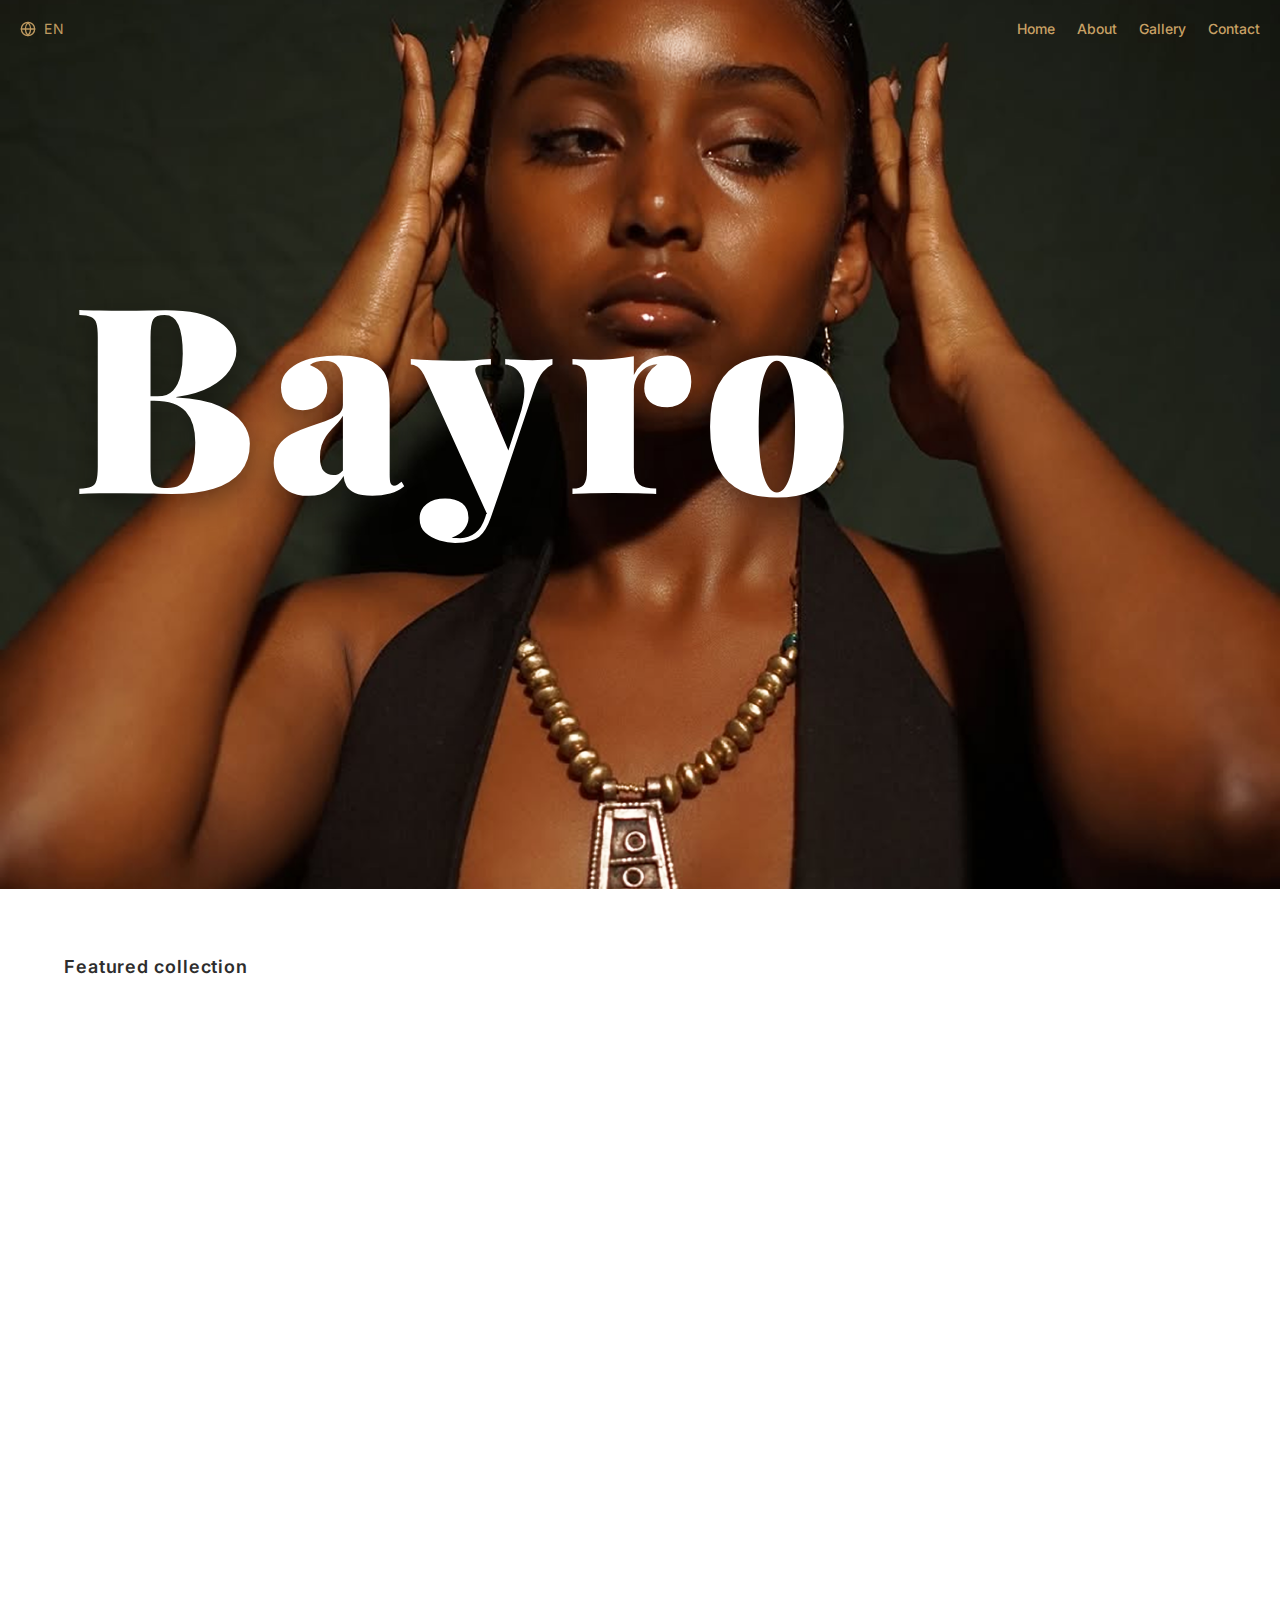
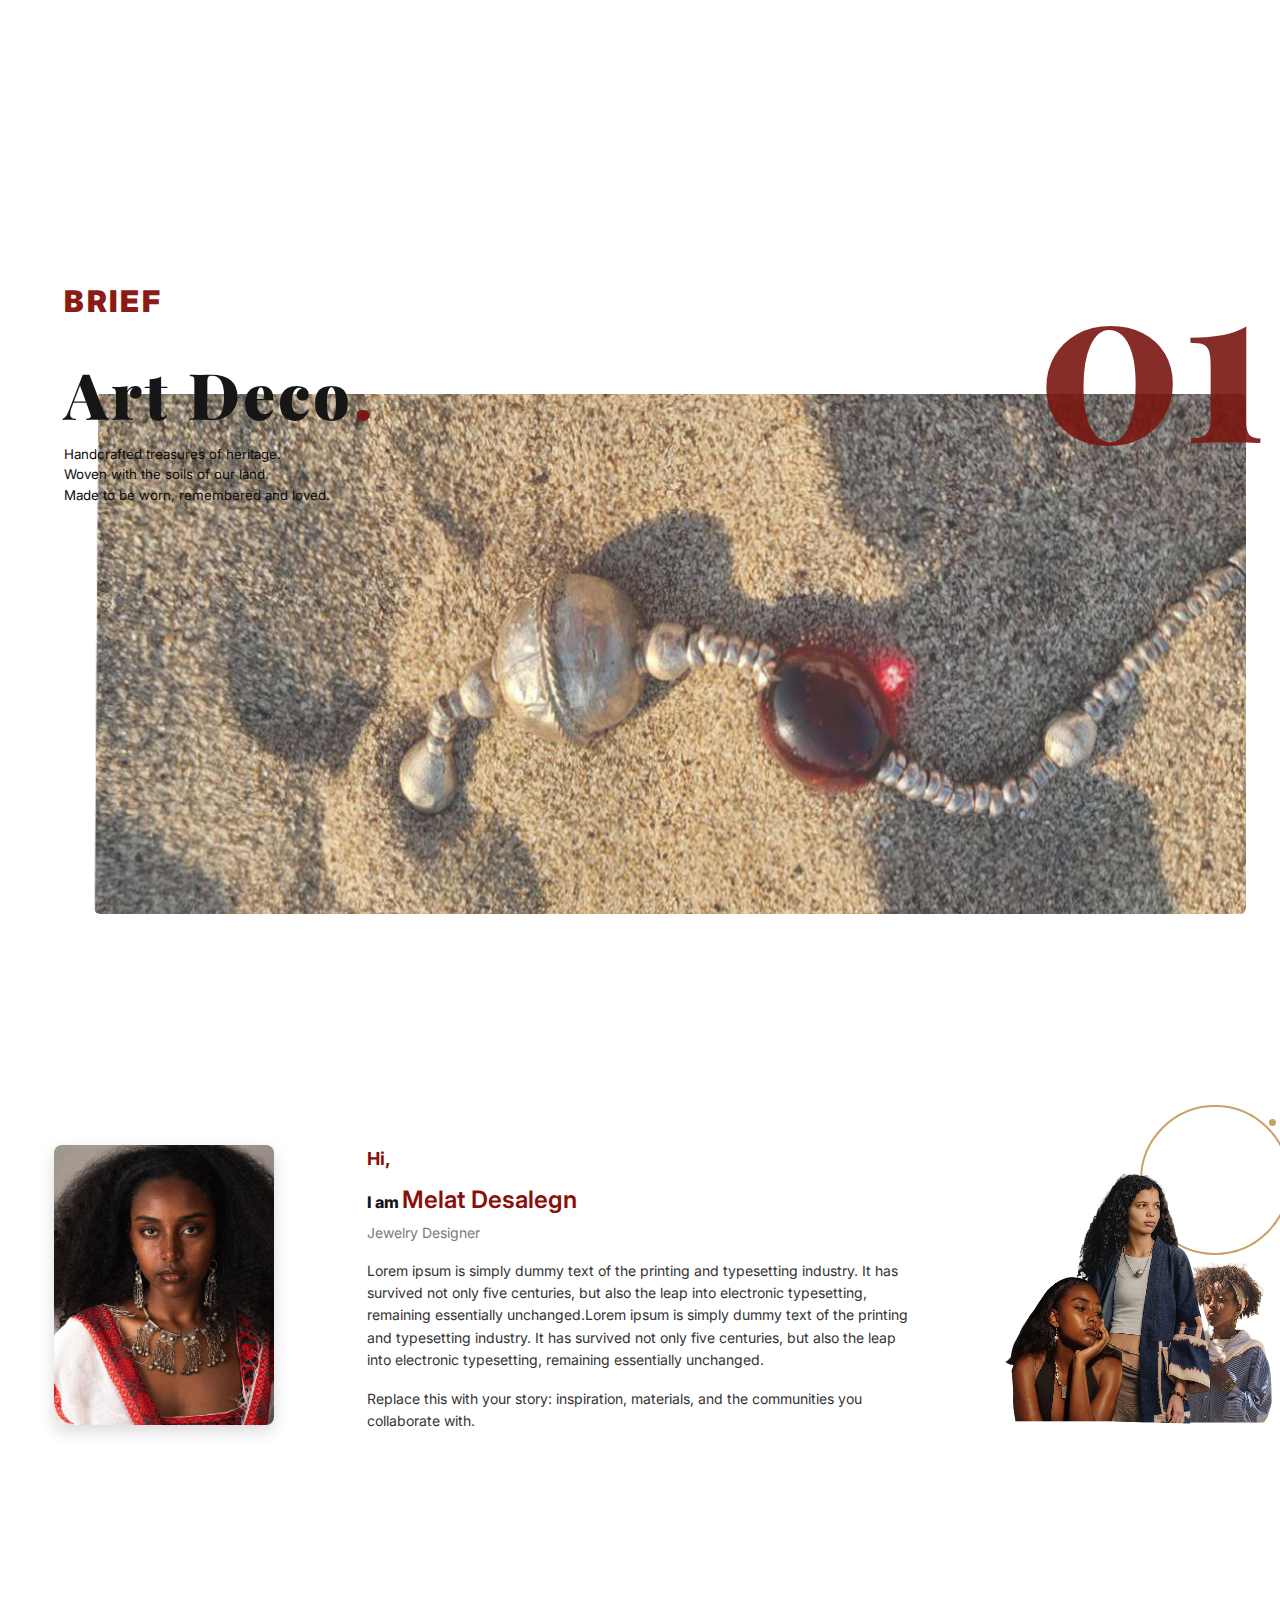
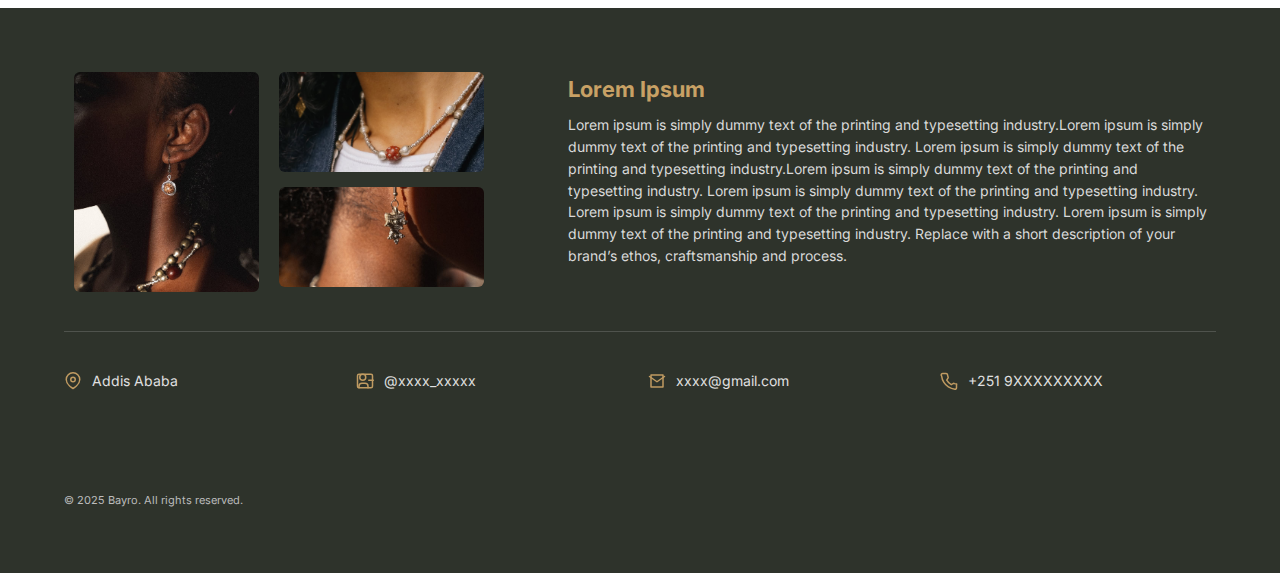
<file: bayro.html>
<!DOCTYPE html>
<html lang="en">
<head>
  <meta charset="utf-8" />
  <meta name="viewport" content="width=device-width, initial-scale=1" />
  <title>Bayro — Jewelry Portfolio</title>
  <link href="https://fonts.googleapis.com/css2?family=Inter:wght@300;400;500;600&family=Playfair+Display:wght@600;700;800;900&display=swap" rel="stylesheet">
  <link rel="stylesheet" href="styles.css">
</head>
<body>
  <main class="page">
    <!-- =================== HERO =================== -->
    <header class="hero" id="home">
      <img src="assets/Desktop - 2.png" alt="Hero portrait" />
      <div class="nav-top">
        <div class="lang" aria-label="Language">
          <svg viewBox="0 0 24 24" fill="none" stroke="currentColor" stroke-width="2" stroke-linecap="round" stroke-linejoin="round" aria-hidden="true">
            <circle cx="12" cy="12" r="10"/>
            <path d="M2 12h20M12 2a15.3 15.3 0 0 1 4 10 15.3 15.3 0 0 1-4 10 15.3 15.3 0 0 1-4-10 15.3 15.3 0 0 1 4-10z"/>
          </svg>
          EN
        </div>

        <!-- Dropdown Arrow Button for Mobile -->
        <button class="hamburger" id="hamburger" aria-label="Toggle navigation">
          ▼
        </button>


        <nav class="nav" id="navMenu" aria-label="Primary">
          <a href="#home">Home</a>
          <a href="#about">About</a>
          <a href="#gallery">Gallery</a>
          <a href="#contact">Contact</a>
        </nav>
      </div>
      <div class="brand">Bayro</div>
    </header>

    <!-- =================== FEATURED =================== -->
    <section id="gallery" class="featured">
      <h2>Featured collection</h2>
      <div class="grid">
        <div class="card"><img src="assets/image1.jpg" alt="01"><span class="idx">01</span></div>
        <div class="card"><img src="assets/image2.jpg" alt="02"><span class="idx">02</span></div>
        <div class="card"><img src="assets/image3.jpg" alt="03"><span class="idx">03</span></div>
        <div class="card"><img src="assets/image4.jpg" alt="04"><span class="idx">04</span></div>
        <div class="card"><img src="assets/image5.jpg" alt="05"><span class="idx">05</span></div>
        <div class="card"><img src="assets/image6.jpg" alt="06"><span class="idx">06</span></div>
        <div class="card"><img src="assets/image7.jpg" alt="07"><span class="idx">07</span></div>
        <div class="card"><img src="assets/image8.jpg" alt="08"><span class="idx">08</span></div>
      </div>
    </section>

    <!-- =================== BRIEF / ART DECO =================== -->
    <section class="brief">
      <div class="super" aria-hidden="true">01</div>
      <div class="kicker">Brief</div>
      <h3>Art Deco<span class="dot">.</span></h3>
      <p class="meta">
        <small>Handcrafted treasures of heritage.</small>
        <small>Woven with the soils of our land.</small>
        <small>Made to be worn, remembered and loved.</small>
      </p>
      <div class="wide-photo">
        <img src="assets/Rectangle 5.png" alt="Jewelry on sand" />
      </div>
    </section>

    <!-- =================== ABOUT =================== -->
    <section id="about" class="about">
      <div class="me">
        <img src="assets/melat.jpg" alt="Portrait" />
      </div>
      <div class="intro">
        <h4>Hi,</h4>
        <div class="name">I am <span>Melat Desalegn</span></div>
        <div class="role">Jewelry Designer</div>
        <div class="copy">
          <p>Lorem ipsum is simply dummy text of the printing and typesetting industry. It has survived not only five centuries, but also the leap into electronic typesetting, remaining essentially unchanged.Lorem ipsum is simply dummy text of the printing and typesetting industry. It has survived not only five centuries, but also the leap into electronic typesetting, remaining essentially unchanged.</p>
          <p>Replace this with your story: inspiration, materials, and the communities you collaborate with.</p>
        </div>
      </div>
      <div class="side">
        <div class="orb" aria-hidden="true"></div>
        <img src="assets/models.png" alt="Model wearing jewelry" />
      </div>
    </section>

    <!-- =================== FOOTER =================== -->
    <footer id="contact" class="foot">
      <div class="foot-grid">
        <div class="collage">
          <img class="tall" src="assets/tall.jpg" alt="Collage 1" />
          <img src="assets/top.jpg" alt="Collage 2" />
          <img src="assets/bottom.jpg" alt="Collage 3" />
        </div>
        <div>
          <h5>Lorem Ipsum</h5>
          <p>Lorem ipsum is simply dummy text of the printing and typesetting industry.Lorem ipsum is simply dummy text of the printing and typesetting industry. Lorem ipsum is simply dummy text of the printing and typesetting industry.Lorem ipsum is simply dummy text of the printing and typesetting industry. Lorem ipsum is simply dummy text of the printing and typesetting industry. Lorem ipsum is simply dummy text of the printing and typesetting industry. Lorem ipsum is simply dummy text of the printing and typesetting industry. Replace with a short description of your brand’s ethos, craftsmanship and process.</p>
        </div>
      </div>

      <div class="hr"></div>

      <div class="contacts">
        <div class="contact">
          <svg viewBox="0 0 24 24" fill="none" stroke="currentColor" stroke-width="2" stroke-linecap="round" stroke-linejoin="round" aria-hidden="true"><path d="M21 10c0 7-9 12-9 12S3 17 3 10a9 9 0 1 1 18 0z"/><circle cx="12" cy="10" r="3"/></svg>
          Addis Ababa
        </div>
        <div class="contact">
          <svg viewBox="0 0 24 24" fill="none" stroke="currentColor" stroke-width="2" stroke-linecap="round" stroke-linejoin="round" aria-hidden="true"><rect x="2" y="3" width="20" height="18" rx="2" ry="2"/><path d="M16 21v-2a4 4 0 0 0-4-4H8a4 4 0 0 0-4 4v2"/><circle cx="9" cy="7" r="4"/><path d="M23 11h-6"/></svg>
          @xxxx_xxxxx
        </div>
        <div class="contact">
          <svg viewBox="0 0 24 24" fill="none" stroke="currentColor" stroke-width="2" stroke-linecap="round" stroke-linejoin="round" aria-hidden="true"><path d="M4 4h16v16H4z"/><polyline points="22,6 12,13 2,6"/></svg>
          xxxx@gmail.com
        </div>
        <div class="contact">
          <svg viewBox="0 0 24 24" fill="none" stroke="currentColor" stroke-width="2" stroke-linecap="round" stroke-linejoin="round" aria-hidden="true"><path d="M22 16.92V21a2 2 0 0 1-2.18 2 19.79 19.79 0 0 1-8.63-3.07 19.5 19.5 0 0 1-6-6 19.79 19.79 0 0 1-3.07-8.67A2 2 0 0 1 4 2h4.09a2 2 0 0 1 2 1.72 12.66 12.66 0 0 0 .7 2.81 2 2 0 0 1-.45 2.11L9 10.91a16 16 0 0 0 6 6l2.27-1.36a2 2 0 0 1 2.11-.11 12.66 12.66 0 0 0 2.81.7A2 2 0 0 1 22 16.92z"/></svg>
          +251 9XXXXXXXXX
        </div>
      </div>

      <div class="tiny">© 2025 Bayro. All rights reserved.</div>
    </footer>
  </main>

  <script>
    // Mobile nav toggle
    const hamburger = document.getElementById('hamburger');
    const navMenu = document.getElementById('navMenu');

    hamburger.addEventListener('click', () => {
      navMenu.classList.toggle('active');
    });

    // Gallery scroll animation
    const cards = document.querySelectorAll('.card');
    const observer = new IntersectionObserver(entries => {
      entries.forEach(entry => {
        if (entry.isIntersecting) {
          entry.target.classList.add('visible');
        }
      });
    }, { threshold: 0.2 });

    cards.forEach(card => observer.observe(card));
  </script>
</body>
</html>
</file>
<file: styles.css>
:root{
  /* layout */
  --page-max: 1180px;
  --space: clamp(16px, 1.6vw, 28px);
  --space-lg: clamp(28px, 3vw, 48px);
  --space-xl: clamp(44px, 5vw, 84px);
  /* palette (matched to your comp) */
  --bg: #0b0b0b;       /* black surround (no longer used for page bg) */
  --paper: #ffffff;    /* page surface */
  --ink: #161616;      /* primary text */
  --muted: #6f6f6f;    /* secondary */
  --accent: #7a1712;   /* deep red */
  --gold: #C8A165;     /* gold line */
  --olive: #2e332b;    /* footer bg */
  --line: #e8e8e8;     /* section dividers */
}

*{box-sizing:border-box}
html,body{height:100%; width:100%}
body{
  margin:0;
  background:var(--paper);
  color:var(--ink);
  font-family:Inter, system-ui, -apple-system, Segoe UI, Roboto, Helvetica, Arial, sans-serif;
  line-height:1.55;
}

/* Remove page card look */
.page{
  max-width:100%;
  margin:0;
  background:transparent;
  box-shadow:none;
}

/* =================== HERO =================== */
.hero{position:relative}
.hero img{
  width:100%;
  height:auto;
  object-fit:cover;
  display:block;
}

.nav-top{
  position:absolute;
  inset:18px var(--space) auto var(--space);
  display:flex;
  align-items:center;
  justify-content:space-between;
  gap:16px;
  color:#C8A165;
  z-index:4;
  font-size:14px
}
.lang{display:flex; color:#C8A165; align-items:center; opacity: .5; gap:8px; letter-spacing:.04em; opacity:.95}
.lang svg{width:16px; height:16px}
.nav a{color:#C8A165; text-decoration:none; margin-left:18px; opacity: 1; transition:.2s; font-weight:500}
.nav a:hover{opacity:1}

.brand{
  position:absolute;
  left:clamp(22px,7vw,72px);
  bottom: clamp(450px, 415vw, 490px);
  font-family:'Playfair Display',serif;
  font-weight:1000;
  letter-spacing:.05em;
  line-height:.100;
  font-size:clamp(150px,102vw,260px);
  color:#fff;
  z-index:3;
  text-shadow:0 10px 28px rgba(0,0,0,.35);
  pointer-events:none
}

/* =================== SECTIONS =================== */
section{padding:var(--space-xl) clamp(22px,5vw,72px)}

/* Featured grid */
.featured h2{margin:0 0 var(--space); font-size:18px; font-weight:600; letter-spacing:.05em; color:#2d2d2d}
.grid{display:grid; grid-template-columns:repeat(4,1fr); gap:clamp(14px,2vw,24px)}
<<<<<<< HEAD
.card img{width:100%; aspect-ratio:1/1.2; object-fit:fit; display:block; border-radius:4px}
=======
.card img{width:100%; aspect-ratio:1/1.2; object-fit:cover; display:block; border-radius:4px}
>>>>>>> 1147d09dfc8a8323ffa9529867545e90a0b34b33
.card.hidden {
  display: none;
}

.label {
  display: flex;
  justify-content: start;
  align-items: center;
  gap: 8px;
  margin-top: 5px;
  font-size: 14px;
  font-weight: 500;
  color: var(--muted);
}
.label .idx {
  display:block; margin-top:8px; font-variant-numeric:tabular-nums; color:#7a1712; font-size: 18px; font-weight: 800;
}
.label .title {
  font-style: sans-serif;
}
.card {
  position: relative;
  cursor: pointer;
  transition: filter 0.4s ease;
}

.card {
  position: relative;
  cursor: pointer;
  transition: filter 0.4s ease;
}

.card img {
  width: 100%;
  height: auto;
  display: block;
  transition: filter 0.4s ease;
}

.card {
  position: relative; /* Ensure child absolute elements are scoped */
  overflow: hidden;   /* Prevent overflow from description */
}

.card .description {
  position: absolute;
  top: 50%;
  left: 50%;
  transform: translate(-50%, -50%);
  color: white;
  font-style: italic;
  font-size: clamp(0.75rem, 2vw, 1rem);
  text-align: justify;
  opacity: 0;
  transition: opacity 0.6s ease, transform 0.6s ease;
  pointer-events: none;
  padding: 12px;
  border-radius: 8px;
  width: 90%;
  max-width: 260px;
  line-height: 1.6;
  z-index: 10;

  /* Glassmorphism */
  background: rgba(255, 255, 255, 0.05);
  backdrop-filter: blur(6px);
  border: 1px solid rgba(255, 255, 255, 0.2);
  box-shadow: 0 0 20px rgba(255, 255, 255, 0.2);
}

/* ✨ Optional Sparkle Overlay */
.card .description::after {
  content: '';
  position: absolute;
  top: 0; left: 0;
  width: 100%; height: 100%;
  background-image: url('sparkle.gif'); /* use a soft sparkle animation */
  background-size: cover;
  opacity: 0.15;
  pointer-events: none;
  border-radius: 6px;
}

.card.active img {
  filter: blur(4px);
}

.card.active .description {
  opacity: 1;
  transform: translate(-50%, -50%); /* poetic fade-in end */
}

@media (max-width: 480px) {
  .card .description {
    font-size: 0.5rem;
    padding: 5px;
    max-width: 180px;
  }
}

@media (max-width:920px){.grid{grid-template-columns:repeat(3,1fr)}}
@media (max-width:680px){.grid{grid-template-columns:repeat(2,1fr)} .nav{display:none} .brand{left:20px}}

/* Brief / Art Deco */
.brief{position:relative}
.brief .kicker{margin:0 0 70px; color:#8c1b15; font-weight:900; bottom: 10px; letter-spacing:.09em; text-transform:uppercase; font-size:30px}
.brief h3{font-family:'Playfair Display',serif; font-size:clamp(32px,6vw,64px);  position: absolute; top: 130px; margin:0; font-weight:900; letter-spacing:.05em}
.brief h3 .dot{color:var(--accent)}
.brief .meta{margin:10px 0 0;  position: absolute; top: 220px; color:#0b0b0b; font-weight:400; font-size:16px}
.brief .meta small{display:block}
.wide-photo{margin-top:var(--space-lg)}
.wide-photo img {
  width: 100%;
  height: clamp(260px, 45vw, 520px);
  object-fit: cover;
  margin-left: 30px; 
  border-radius: 6px;
}

.super {
  position: absolute;
  right: clamp(5px, 1vw, 19px);
  top: 50px;
  font-size: clamp(80px, 18vw, 220px);
  font-family: 'Playfair Display', serif;
  font-weight: 800;
  color: var(--accent);
  opacity: 0.9;
  line-height: .8;
  pointer-events: none;
}

/* About */
.about {
  display: grid;
  grid-template-columns: 1.2fr 2fr 1.2fr;
  align-items: start;
  gap: clamp(18px, 3vw, 40px);
  padding: clamp(100px, 50vh, 160px) 0;
}

.me {
  display: flex;
  justify-content: center;
}
.me img {
  width: 220px;
  height: 280px;
  object-fit: fit;
  border-radius: 8px;
  box-shadow: 0 6px 16px rgba(0, 0, 0, 0.15);
}

.intro h4 {
  margin: 0 0 8px;
  font-size: 18px;
  color: #8b0f08;
}
.name {
  font-weight: 800;
  font-size: 16px;
  margin-bottom: 4px;
}
.name span {
  color: #8b0f08;
  font-size: 24px;
  font-weight: 600;
}
.role {
  font-size: 14px;
  color: #7a7a7a;
  margin-bottom: 16px;
}
.copy {
  max-width: 100%;
  word-break: break-word;
}
.copy p {
  margin: 0 0 16px;
  font-size: 14px;
  color: #333;
  line-height: 1.6;
}

/* Column 3: Decorative Image */
.side {
  position: relative;
  justify-self: end;
}
.side img {
  width: 280px;
  height: 280px;
  object-fit: fit;
  display: block;
  border-radius: 8px;
  position: relative;
  z-index: 2;
}
.orb {
  position: absolute;
  right: -10px;
  top: -40px;
  width: 150px;
  height: 150px;
  border-radius: 50%;
  border: 2px solid var(--gold);
  z-index: 1;
}
.orb::after {
  content: "";
  position: absolute;
  width: 7px;
  height: 7px;
  border-radius: 50%;
  background: var(--gold);
  right: 12px;
  top: 12px;
}

/* Responsive About */
@media (max-width: 980px) {
  .about {
    grid-template-columns: 1fr;
    text-align: center;
  }
  .side {
    justify-self: center;
    margin-top: 24px;
  }
}

/* Footer */
footer {
  background: var(--olive);
  color: #eaeaea;
  padding: var(--space-xl) clamp(22px, 5vw, 72px);
}
.foot-grid {
  display: grid;
  grid-template-columns: 1.4fr 2fr;
  gap: clamp(22px, 4vw, 60px);
  align-items: start;
}
.collage {
  display: grid;
  grid-template-columns: repeat(2, 1fr);
  gap: 10px;
  max-width: 420px;
}
.collage img {
  width: 100%;
  aspect-ratio: 1 / 2;
  object-fit: cover;
  border-radius: 6px;
  max-height: 100px;
  margin: 0 auto;
}
.collage img.tall {
  grid-row: span 2;
  aspect-ratio: 1 / 2;
  object-fit: cover;
  max-height: 220px;
  width: 90%;
  margin: 0 auto;
}
.foot h5 {
  margin: 0 0 8px;
  font-size: 22px;
  color: #C8A165;
}
.foot p {
  margin: 0;
  font-size: 14px;
  color: #d9d9d9;
}
.hr {
  height: 1px;
  background: rgba(255, 255, 255, 0.16);
  margin: var(--space-lg) 0;
}
.contacts {
  display: grid;
  grid-template-columns: repeat(4, 1fr);
  gap: 16px;
  font-size: 14px;
}
.contact {
  display: flex;
  align-items: center;
  gap: 10px;
  opacity: 0.95;
}
.contact svg {
  color: #C8A165; 
  width: 18px;
  height: 18px;
  flex: 0 0 auto;
}
.tiny {
  margin-top: 100px;
  justify-self: start;
  font-size: 11px;
  color: #bcbcbc;
}

/* View More Button */
.view-more {
  display: block;
  margin: var(--space-lg) auto 0;
  padding: 12px 28px;
  font-size: 14px;
  font-weight: 500;
  background-color: var(--accent);
  color: #fff;
  border: none;
  border-radius: 6px;
  cursor: pointer;
  transition: background 0.3s ease;
}
.view-more:hover {
  background-color: #5e120e;
}

/* Hidden extra grid */
.extra.hidden {
  display: none;
}


/* ===== MOBILE FIXES ===== */
@media (max-width: 768px) {
  .nav { display: none; }
  .brand {
    font-size: clamp(60px, 18vw, 100px);
    top: 90px;
    bottom: auto;
  }
  .grid {
    grid-template-columns: 1fr;
    gap: 12px;
  }
  .brief h3 {
    position: relative;
    top: auto;
    margin-bottom: 10px;
  }
  .brief .meta {
    position: relative;
    top: auto;
    margin-bottom: 20px;
  }
  .wide-photo img {
    margin-left: 0;
    height: auto;
  }
  .about {
    padding: 40px 16px;
  }

  /* ✅ FIXED INTRO ALIGNMENT */
  .about .intro {
    text-align: left;
    padding-left: 0;
    margin-left: 0;
    width: 100%;
    justify-self: start;
  }

  .intro h4,
  .intro .name,
  .intro .role {
    margin: 0 0 8px;
    padding: 0;
    font-size: 0.95rem;
    line-height: 1.4;
  }

  .name span {
    font-weight: 600;
    color: var(--accent);
  }

  .me img, .side img {
    width: 180px;
    height: auto;
  }

  footer {
    padding: 40px 16px;
  }
  .foot-grid {
    grid-template-columns: 1fr;
    gap: 20px;
  }
  .contacts {
    grid-template-columns: 1fr;
    gap: 12px;
  }
  .tiny {
    margin-top: 40px;
    text-align: center;
  }
  .copy p {
    text-align: justify;
  }

  .lang {
    font-size: 12px;
    transform: translateY(-4px);
  }
  .lang svg {
    width: 14px;
    height: 14px;
  }
}

/* Hamburger styles */
.hamburger {
  display: none;
  background: none;
  border: none;
  font-size: 1rem;
  color: #C8A165;
  cursor: pointer;
}

@media (max-width: 768px) {
  .hamburger {
    display: block;
    z-index: 20;
  }
  .nav {
    display: none;
    flex-direction: column;
    position: absolute;
    top: 70px;
    right: 20px;
    padding: 1rem;
    border-radius: 8px;
  }
  .nav.active {
    display: flex;
  }
  .nav a {
    color: #C8A165;
    padding: 0.5rem;
    text-align: center;
  }
}

/* Gallery animation */
.card {
  transform: translateY(30px);
  opacity: 0;
  transition: all 0.6s ease;
}
.card.visible {
  transform: translateY(0);
  opacity: 1;
}
.card img {
  transition: transform 0.6s ease;
}
.card:hover img {
  transform: scale(1.05);
}
.card .description {
  font-size: 0.85rem;
  padding: 10px;
  width: 90%;
  max-width: 280px;
}

/* === Mobile gallery: 2 columns, images in pairs === */
@media (max-width: 768px) {
  .featured .grid {
    grid-template-columns: repeat(2, 1fr) !important;
    gap: 10px;
  }
  .featured .card {
    padding: 4px;
  }
  .featured .card img {
    aspect-ratio: 1 / 1;
  }
}
</file>
